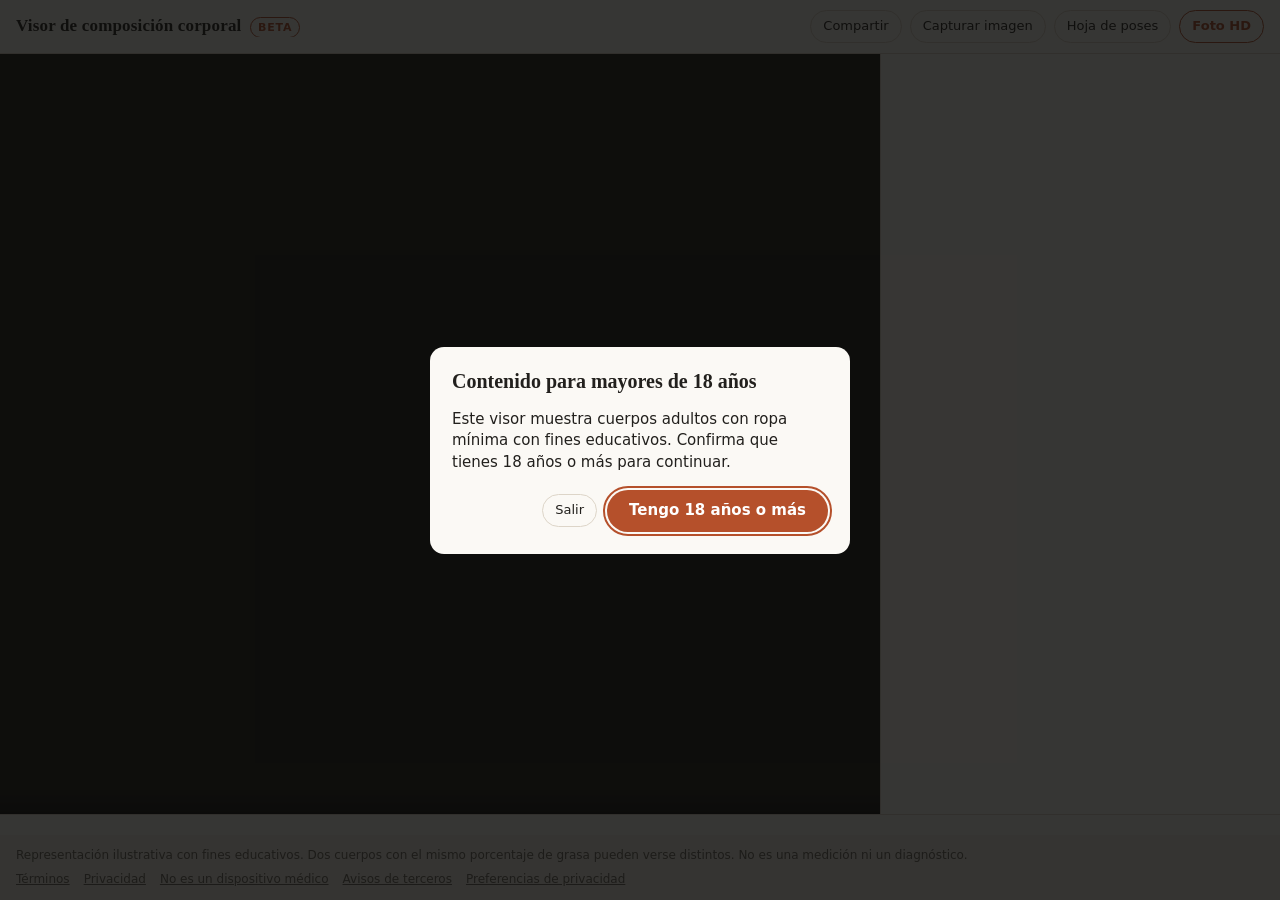
<file: index.html>
<!doctype html>
<html lang="es">
  <head>
    <meta charset="utf-8" />
    <meta name="viewport" content="width=device-width, initial-scale=1, viewport-fit=cover" />
    <meta name="description" content="Visualizador 3D educativo de composición corporal: qué se ve y qué no a cada nivel de grasa." />
    <meta name="theme-color" content="#1b1a19" />
    <meta name="robots" content="noindex, nofollow" />
    <meta property="og:type" content="website" />
    <meta property="og:title" content="Visor de composición corporal" />
    <meta property="og:description" content="Mueve las barras y mira qué se ve y qué no a cada nivel de grasa corporal. Visor 3D educativo y gratuito." />
    <meta property="og:locale" content="es_ES" />
    <meta name="twitter:card" content="summary" />
    <script type="application/ld+json">
      {"@context":"https://schema.org","@type":"WebApplication","name":"Visor de composición corporal","applicationCategory":"EducationalApplication","operatingSystem":"Web","inLanguage":"es","isAccessibleForFree":true}
    </script>
    <title>Visor de composición corporal</title>
    <script type="module" crossorigin src="./assets/index-CZNxEaQg.js"></script>
    <link rel="stylesheet" crossorigin href="./assets/index-_oPLpkaG.css">
  </head>
  <body>
    <header class="cabecera">
      <h1><span id="titulo"></span> <span id="beta" class="insignia"></span></h1>
      <div class="cabecera-acciones">
        <button type="button" id="compartir" class="secundario"></button>
        <button type="button" id="capturar" class="secundario"></button>
        <button type="button" id="hoja" class="secundario"></button>
        <button type="button" id="foto-hd" class="secundario destacado"></button>
      </div>
    </header>
    <main class="app">
      <section id="visor" class="visor" aria-label="Vista 3D">
        <canvas id="lienzo"></canvas>
        <div id="progreso" class="progreso" role="status"></div>
        <div id="avisos" class="avisos" aria-live="polite"></div>
        <nav id="zonas" class="zonas chips" aria-label="Zonas"></nav>
      </section>
      <aside class="lateral">
        <div id="panel" class="panel"></div>
      </aside>
    </main>
    <div id="accion" class="accion"></div>
    <footer class="pie">
      <div class="hueco-anuncio" hidden aria-label="Publicidad"></div>
      <p id="aviso-permanente"></p>
      <p id="aviso-provisional" class="provisional"></p>
      <nav class="enlaces-legales">
        <a href="legal/terminos.html">Términos</a>
        <a href="legal/privacidad.html">Privacidad</a>
        <a href="legal/aviso-medico.html">No es un dispositivo médico</a>
        <a href="legal/avisos-terceros.txt">Avisos de terceros</a>
        <a href="#" id="preferencias-privacidad">Preferencias de privacidad</a>
      </nav>
    </footer>
  </body>
</html>
</file>
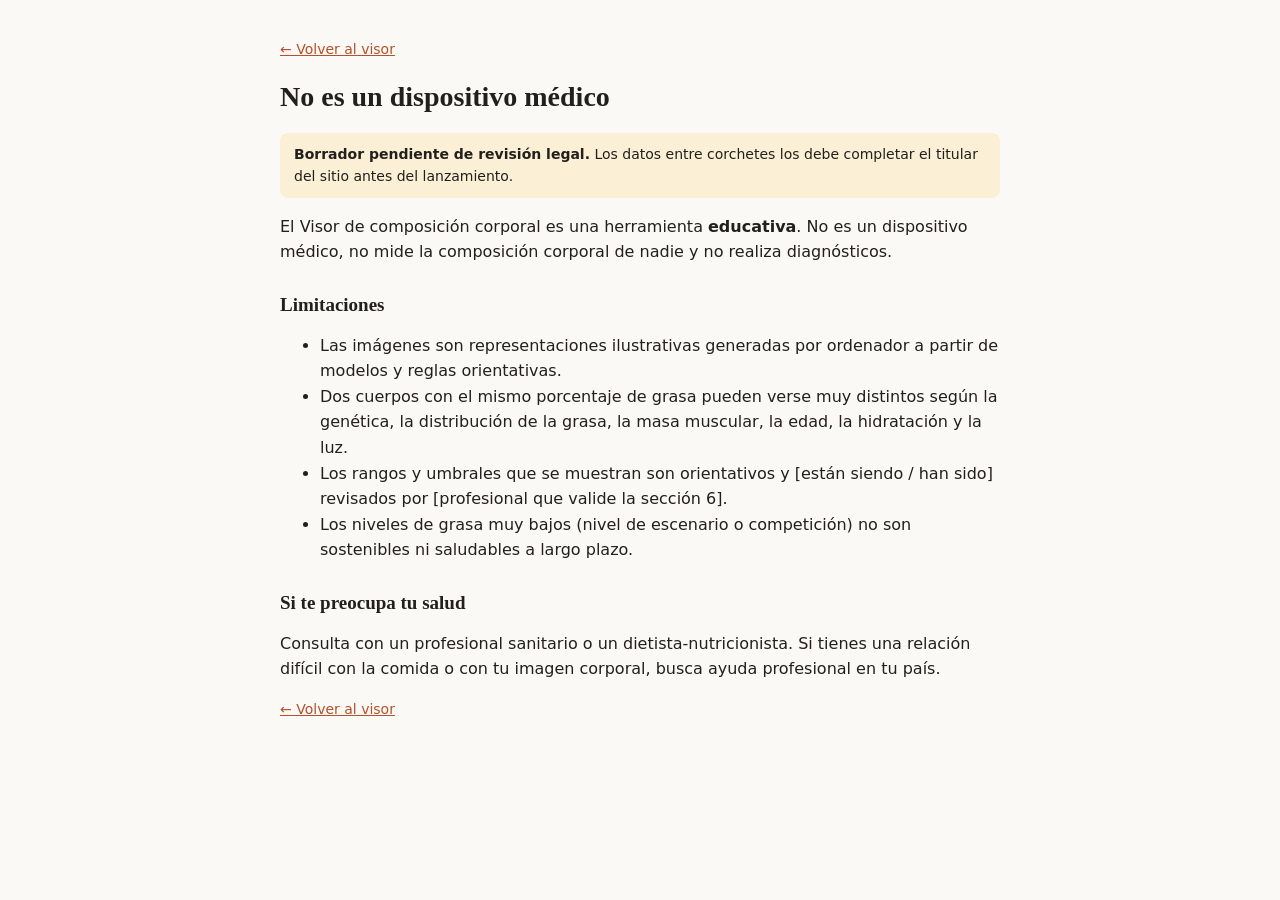
<file: legal/aviso-medico.html>
<!doctype html>
<html lang="es">
<head>
<meta charset="utf-8" />
<meta name="viewport" content="width=device-width, initial-scale=1" />
<meta name="robots" content="noindex" />
<title>No es un dispositivo médico · Visor de composición corporal</title>
<style>
  :root { --fondo:#fbf9f5; --tinta:#22201d; --suave:#6b655c; --acento:#b5502b; --aviso:#fbefd5; }
  @media (prefers-color-scheme: dark) { :root { --fondo:#1f1e1c; --tinta:#ece7df; --suave:#a59d91; --acento:#d9693f; --aviso:#3a2e16; } }
  body { margin:0; background:var(--fondo); color:var(--tinta); font:16px/1.6 system-ui,-apple-system,'Segoe UI',Roboto,sans-serif; }
  main { max-width:720px; margin:0 auto; padding:24px 16px 48px; }
  h1, h2 { font-family:'Iowan Old Style','Palatino Linotype',Palatino,Georgia,serif; line-height:1.25; }
  h1 { font-size:28px; } h2 { font-size:19px; margin-top:28px; }
  a { color:var(--acento); }
  .borrador { background:var(--aviso); border-radius:8px; padding:10px 14px; font-size:14px; }
  .volver { font-size:14px; }
</style>
</head>
<body><main>
<p class="volver"><a href="../">← Volver al visor</a></p>
<h1>No es un dispositivo médico</h1>
<p class="borrador"><strong>Borrador pendiente de revisión legal.</strong> Los datos entre corchetes los debe completar el titular del sitio antes del lanzamiento.</p>
<p>El Visor de composición corporal es una herramienta <strong>educativa</strong>. No es un dispositivo médico, no mide la composición corporal de nadie y no realiza diagnósticos.</p>
<h2>Limitaciones</h2>
<ul>
<li>Las imágenes son representaciones ilustrativas generadas por ordenador a partir de modelos y reglas orientativas.</li>
<li>Dos cuerpos con el mismo porcentaje de grasa pueden verse muy distintos según la genética, la distribución de la grasa, la masa muscular, la edad, la hidratación y la luz.</li>
<li>Los rangos y umbrales que se muestran son orientativos y [están siendo / han sido] revisados por [profesional que valide la sección 6].</li>
<li>Los niveles de grasa muy bajos (nivel de escenario o competición) no son sostenibles ni saludables a largo plazo.</li>
</ul>
<h2>Si te preocupa tu salud</h2>
<p>Consulta con un profesional sanitario o un dietista-nutricionista. Si tienes una relación difícil con la comida o con tu imagen corporal, busca ayuda profesional en tu país.</p>
<p class="volver"><a href="../">← Volver al visor</a></p>
</main></body></html>
</file>
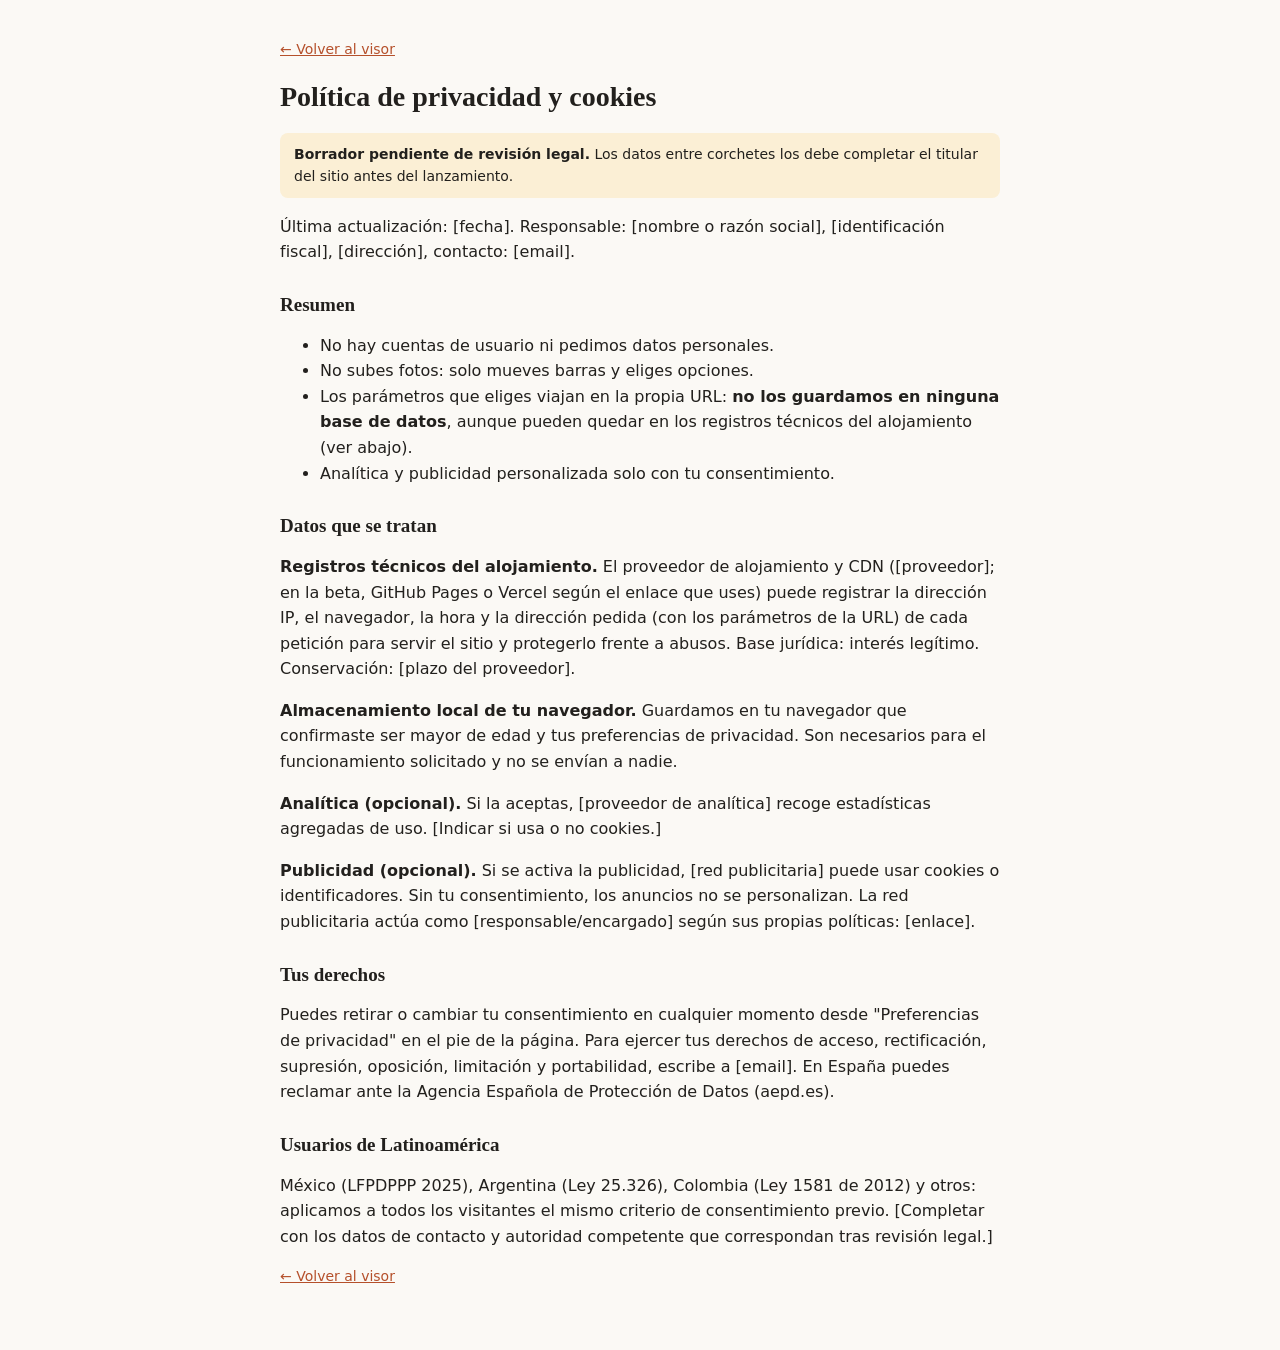
<file: legal/privacidad.html>
<!doctype html>
<html lang="es">
<head>
<meta charset="utf-8" />
<meta name="viewport" content="width=device-width, initial-scale=1" />
<meta name="robots" content="noindex" />
<title>Política de privacidad y cookies · Visor de composición corporal</title>
<style>
  :root { --fondo:#fbf9f5; --tinta:#22201d; --suave:#6b655c; --acento:#b5502b; --aviso:#fbefd5; }
  @media (prefers-color-scheme: dark) { :root { --fondo:#1f1e1c; --tinta:#ece7df; --suave:#a59d91; --acento:#d9693f; --aviso:#3a2e16; } }
  body { margin:0; background:var(--fondo); color:var(--tinta); font:16px/1.6 system-ui,-apple-system,'Segoe UI',Roboto,sans-serif; }
  main { max-width:720px; margin:0 auto; padding:24px 16px 48px; }
  h1, h2 { font-family:'Iowan Old Style','Palatino Linotype',Palatino,Georgia,serif; line-height:1.25; }
  h1 { font-size:28px; } h2 { font-size:19px; margin-top:28px; }
  a { color:var(--acento); }
  .borrador { background:var(--aviso); border-radius:8px; padding:10px 14px; font-size:14px; }
  .volver { font-size:14px; }
</style>
</head>
<body><main>
<p class="volver"><a href="../">← Volver al visor</a></p>
<h1>Política de privacidad y cookies</h1>
<p class="borrador"><strong>Borrador pendiente de revisión legal.</strong> Los datos entre corchetes los debe completar el titular del sitio antes del lanzamiento.</p>
<p>Última actualización: [fecha]. Responsable: [nombre o razón social], [identificación fiscal], [dirección], contacto: [email].</p>
<h2>Resumen</h2>
<ul>
<li>No hay cuentas de usuario ni pedimos datos personales.</li>
<li>No subes fotos: solo mueves barras y eliges opciones.</li>
<li>Los parámetros que eliges viajan en la propia URL: <strong>no los guardamos en ninguna base de datos</strong>, aunque pueden quedar en los registros técnicos del alojamiento (ver abajo).</li>
<li>Analítica y publicidad personalizada solo con tu consentimiento.</li>
</ul>
<h2>Datos que se tratan</h2>
<p><strong>Registros técnicos del alojamiento.</strong> El proveedor de alojamiento y CDN ([proveedor]; en la beta, GitHub Pages o Vercel según el enlace que uses) puede registrar la dirección IP, el navegador, la hora y la dirección pedida (con los parámetros de la URL) de cada petición para servir el sitio y protegerlo frente a abusos. Base jurídica: interés legítimo. Conservación: [plazo del proveedor].</p>
<p><strong>Almacenamiento local de tu navegador.</strong> Guardamos en tu navegador que confirmaste ser mayor de edad y tus preferencias de privacidad. Son necesarios para el funcionamiento solicitado y no se envían a nadie.</p>
<p><strong>Analítica (opcional).</strong> Si la aceptas, [proveedor de analítica] recoge estadísticas agregadas de uso. [Indicar si usa o no cookies.]</p>
<p><strong>Publicidad (opcional).</strong> Si se activa la publicidad, [red publicitaria] puede usar cookies o identificadores. Sin tu consentimiento, los anuncios no se personalizan. La red publicitaria actúa como [responsable/encargado] según sus propias políticas: [enlace].</p>
<h2>Tus derechos</h2>
<p>Puedes retirar o cambiar tu consentimiento en cualquier momento desde "Preferencias de privacidad" en el pie de la página. Para ejercer tus derechos de acceso, rectificación, supresión, oposición, limitación y portabilidad, escribe a [email]. En España puedes reclamar ante la Agencia Española de Protección de Datos (aepd.es).</p>
<h2>Usuarios de Latinoamérica</h2>
<p>México (LFPDPPP 2025), Argentina (Ley 25.326), Colombia (Ley 1581 de 2012) y otros: aplicamos a todos los visitantes el mismo criterio de consentimiento previo. [Completar con los datos de contacto y autoridad competente que correspondan tras revisión legal.]</p>
<p class="volver"><a href="../">← Volver al visor</a></p>
</main></body></html>
</file>
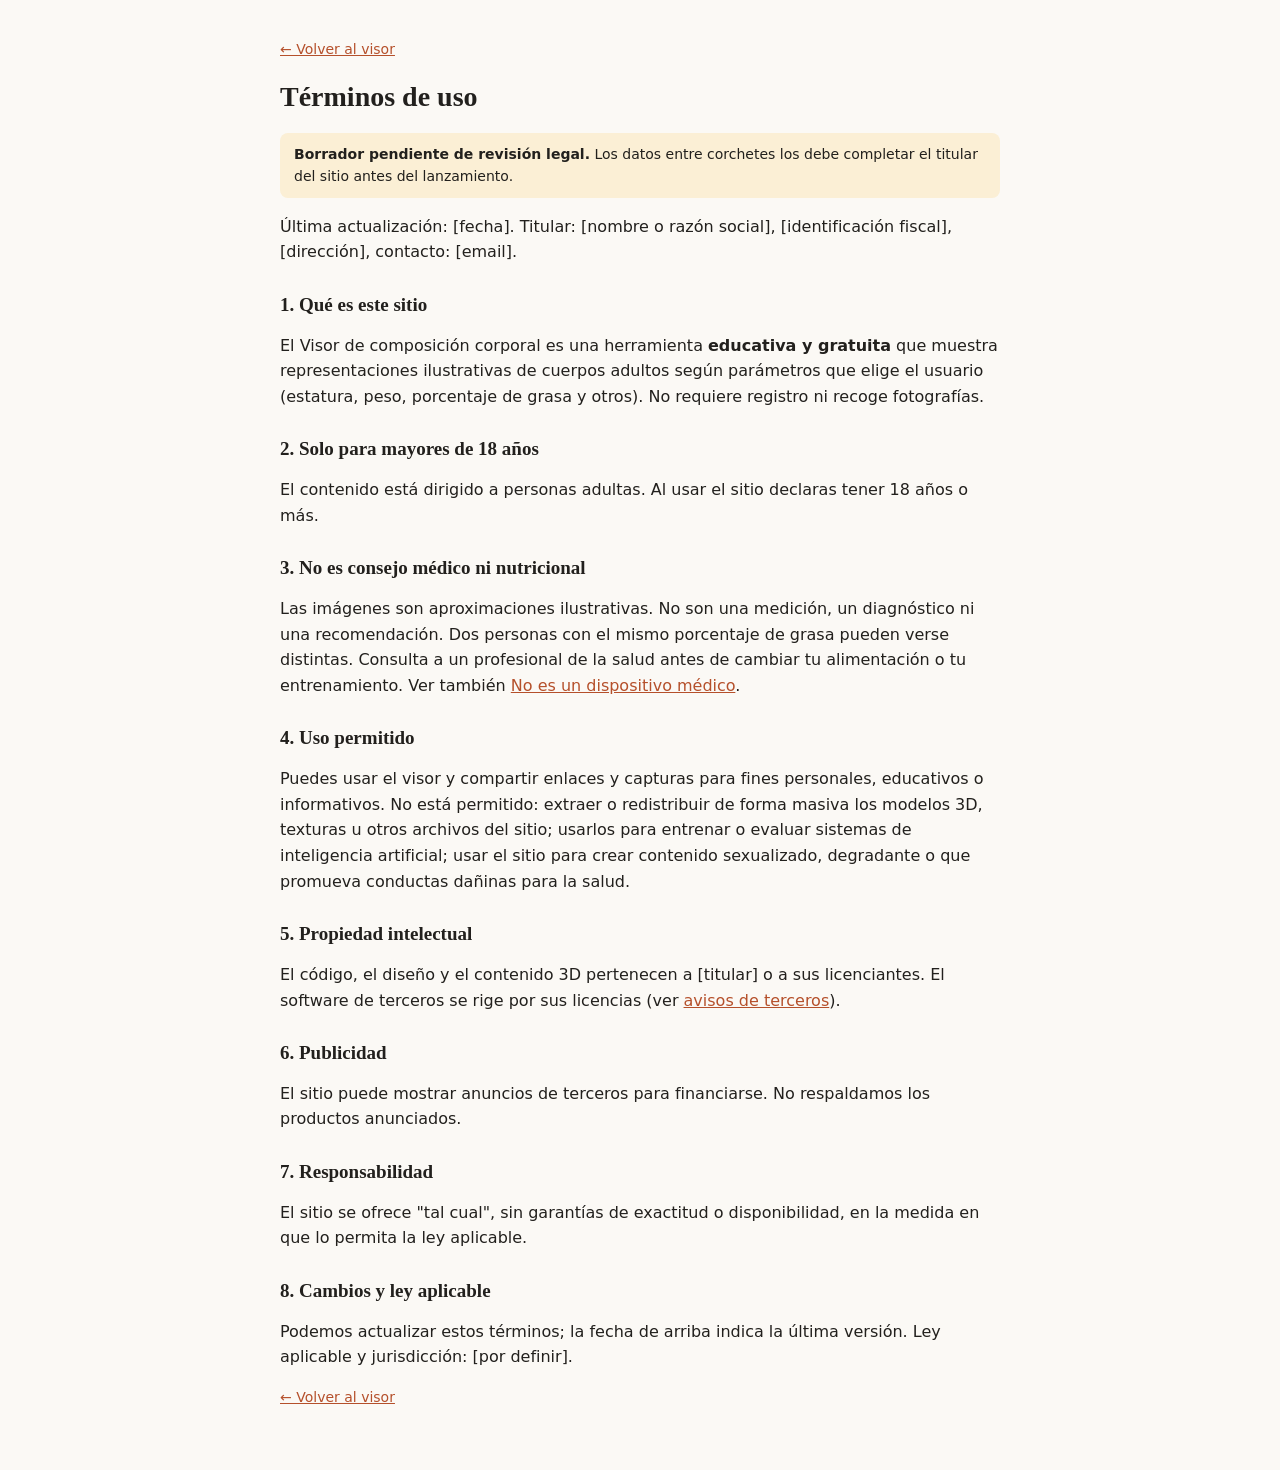
<file: legal/terminos.html>
<!doctype html>
<html lang="es">
<head>
<meta charset="utf-8" />
<meta name="viewport" content="width=device-width, initial-scale=1" />
<meta name="robots" content="noindex" />
<title>Términos de uso · Visor de composición corporal</title>
<style>
  :root { --fondo:#fbf9f5; --tinta:#22201d; --suave:#6b655c; --acento:#b5502b; --aviso:#fbefd5; }
  @media (prefers-color-scheme: dark) { :root { --fondo:#1f1e1c; --tinta:#ece7df; --suave:#a59d91; --acento:#d9693f; --aviso:#3a2e16; } }
  body { margin:0; background:var(--fondo); color:var(--tinta); font:16px/1.6 system-ui,-apple-system,'Segoe UI',Roboto,sans-serif; }
  main { max-width:720px; margin:0 auto; padding:24px 16px 48px; }
  h1, h2 { font-family:'Iowan Old Style','Palatino Linotype',Palatino,Georgia,serif; line-height:1.25; }
  h1 { font-size:28px; } h2 { font-size:19px; margin-top:28px; }
  a { color:var(--acento); }
  .borrador { background:var(--aviso); border-radius:8px; padding:10px 14px; font-size:14px; }
  .volver { font-size:14px; }
</style>
</head>
<body><main>
<p class="volver"><a href="../">← Volver al visor</a></p>
<h1>Términos de uso</h1>
<p class="borrador"><strong>Borrador pendiente de revisión legal.</strong> Los datos entre corchetes los debe completar el titular del sitio antes del lanzamiento.</p>
<p>Última actualización: [fecha]. Titular: [nombre o razón social], [identificación fiscal], [dirección], contacto: [email].</p>
<h2>1. Qué es este sitio</h2>
<p>El Visor de composición corporal es una herramienta <strong>educativa y gratuita</strong> que muestra representaciones ilustrativas de cuerpos adultos según parámetros que elige el usuario (estatura, peso, porcentaje de grasa y otros). No requiere registro ni recoge fotografías.</p>
<h2>2. Solo para mayores de 18 años</h2>
<p>El contenido está dirigido a personas adultas. Al usar el sitio declaras tener 18 años o más.</p>
<h2>3. No es consejo médico ni nutricional</h2>
<p>Las imágenes son aproximaciones ilustrativas. No son una medición, un diagnóstico ni una recomendación. Dos personas con el mismo porcentaje de grasa pueden verse distintas. Consulta a un profesional de la salud antes de cambiar tu alimentación o tu entrenamiento. Ver también <a href="aviso-medico.html">No es un dispositivo médico</a>.</p>
<h2>4. Uso permitido</h2>
<p>Puedes usar el visor y compartir enlaces y capturas para fines personales, educativos o informativos. No está permitido: extraer o redistribuir de forma masiva los modelos 3D, texturas u otros archivos del sitio; usarlos para entrenar o evaluar sistemas de inteligencia artificial; usar el sitio para crear contenido sexualizado, degradante o que promueva conductas dañinas para la salud.</p>
<h2>5. Propiedad intelectual</h2>
<p>El código, el diseño y el contenido 3D pertenecen a [titular] o a sus licenciantes. El software de terceros se rige por sus licencias (ver <a href="avisos-terceros.txt">avisos de terceros</a>).</p>
<h2>6. Publicidad</h2>
<p>El sitio puede mostrar anuncios de terceros para financiarse. No respaldamos los productos anunciados.</p>
<h2>7. Responsabilidad</h2>
<p>El sitio se ofrece "tal cual", sin garantías de exactitud o disponibilidad, en la medida en que lo permita la ley aplicable.</p>
<h2>8. Cambios y ley aplicable</h2>
<p>Podemos actualizar estos términos; la fecha de arriba indica la última versión. Ley aplicable y jurisdicción: [por definir].</p>
<p class="volver"><a href="../">← Volver al visor</a></p>
</main></body></html>
</file>
<file: assets/index-_oPLpkaG.css>
:root{--fondo:#f3efe8;--papel:#fbf9f5;--tinta:#22201d;--tinta-suave:#6b655c;--linea:#ddd5c8;--acento:#b5502b;--acento-tinta:#fff;--aviso:#8a5a00;--aviso-fondo:#fbefd5;--visor:#1b1a19;--radio:10px;--serif:"Iowan Old Style", "Palatino Linotype", Palatino, "Book Antiqua", Georgia, serif;--sans:system-ui, -apple-system, "Segoe UI", Roboto, "Helvetica Neue", Arial, sans-serif;--pelo-negro:#16120f;--pelo-castano_oscuro:#2e1f16;--pelo-castano:#5a3b24;--pelo-rubio:#a8814f;--pelo-pelirrojo:#7a3a1c;--pelo-canoso:#8d8a86;--pelo-blanco:#d6d3cf;--lightningcss-light:initial;--lightningcss-dark: ;color-scheme:light}@media (prefers-color-scheme:dark){:root{--fondo:#161514;--papel:#1f1e1c;--tinta:#ece7df;--tinta-suave:#a59d91;--linea:#35322e;--acento:#d9693f;--aviso:#f0c46a;--aviso-fondo:#3a2e16;--lightningcss-light: ;--lightningcss-dark:initial;color-scheme:dark}}*{box-sizing:border-box}html,body{height:100%;margin:0}body{background:var(--fondo);color:var(--tinta);font:15px/1.45 var(--sans);flex-direction:column;min-height:100dvh;display:flex}button{font:inherit;color:inherit;cursor:pointer}button:disabled{cursor:default}:focus-visible{outline:2px solid var(--acento);outline-offset:2px}.cabecera{border-bottom:1px solid var(--linea);background:var(--papel);justify-content:space-between;align-items:center;gap:12px;padding:10px 16px;display:flex}.cabecera h1{font:600 17px/1.2 var(--serif);letter-spacing:.01em;white-space:nowrap;text-overflow:ellipsis;min-width:0;margin:0;overflow:hidden}@media (max-width:560px){.cabecera{flex-wrap:wrap;gap:6px;padding:8px 12px 6px}.cabecera h1{flex:1 0 100%;font-size:15px}.cabecera-acciones{scrollbar-width:none;flex:1 0 100%;padding-bottom:2px;overflow-x:auto}.cabecera-acciones::-webkit-scrollbar{display:none}.cabecera .secundario{white-space:nowrap;flex:none;padding:6px 11px;font-size:13px}}.insignia{font:600 11px/1 var(--sans);text-transform:uppercase;letter-spacing:.08em;vertical-align:middle;color:var(--acento);border:1px solid;border-radius:99px;margin-left:4px;padding:3px 7px}.cabecera-acciones{gap:8px;display:flex}.app{flex-direction:column;flex:1 0 auto;display:flex}.visor{background:var(--visor);touch-action:none;height:62dvh;min-height:320px;position:relative;overflow:hidden}#lienzo{width:100%;height:100%;display:block}.progreso{color:#fff;background:#0009;border-radius:99px;padding:5px 12px;font-size:13px;position:absolute;top:12px;left:50%;transform:translate(-50%)}.progreso:empty,.progreso[hidden]{display:none}.progreso.error{text-align:center;background:#7d1f1f;border-radius:8px;max-width:90%}.ayuda-camara{color:#f3efe8;text-align:center;pointer-events:none;background:#0000009e;border-radius:10px;width:max-content;max-width:calc(100% - 24px);margin:0;padding:6px 12px;font-size:12.5px;line-height:1.45;transition:opacity .6s;position:absolute;bottom:60px;left:50%;transform:translate(-50%)}.ayuda-camara.oculta{opacity:0}.avisos{pointer-events:none;gap:6px;display:grid;position:absolute;top:10px;left:10px;right:10px}.avisos p{background:var(--aviso-fondo);max-width:520px;color:var(--aviso);border-radius:8px;justify-self:start;margin:0;padding:6px 10px;font-size:13px;box-shadow:0 2px 8px #00000040}.zonas.chips{scrollbar-width:none;background:linear-gradient(#0000,#0000008c);flex-wrap:nowrap;padding:10px 12px;position:absolute;bottom:0;left:0;right:0;overflow-x:auto}.zonas .chip{color:#f3efe8;white-space:nowrap;background:#ffffff1f;border-color:#fff3}.zonas .chip[aria-pressed=true]{color:#1b1a19;background:#f3efe8}.lateral{background:var(--papel)}.panel{padding:4px 16px 120px}.grupo{border-bottom:1px solid var(--linea)}.bloque-personajes{border-bottom:1px solid var(--linea);gap:8px;padding:14px 0;display:grid}.bloque-personajes .etiqueta{font:600 16px/1.2 var(--serif)}.grupo summary{font:600 16px/1.2 var(--serif);cursor:pointer;justify-content:space-between;padding:14px 0;list-style:none;display:flex}.grupo summary::-webkit-details-marker{display:none}.grupo summary:after{content:"+";color:var(--tinta-suave);font-family:var(--sans)}.grupo[open] summary:after{content:"–"}.grupo-cuerpo{gap:14px;padding-bottom:14px;display:grid}.barra{gap:6px;display:grid}.barra-cabeza{align-items:baseline;gap:8px;display:flex}.barra-cabeza label{flex:1;font-weight:500}.valor{font-variant-numeric:tabular-nums;color:var(--tinta-suave)}input[type=range]{--avance:50%;--pista:linear-gradient(90deg, var(--acento) var(--avance), var(--linea) var(--avance));--pulgar:var(--papel);appearance:none;background:0 0;width:100%;height:28px;margin:0}input[type=range]::-webkit-slider-runnable-track{background:var(--pista);border-radius:99px;height:6px}input[type=range]::-moz-range-track{background:var(--pista);border-radius:99px;height:6px}input[type=range]::-webkit-slider-thumb{-webkit-appearance:none;background:var(--pulgar);border:2px solid var(--tinta);border-radius:50%;width:22px;height:22px;margin-top:-8px;box-shadow:0 1px 3px #0000004d}input[type=range]::-moz-range-thumb{background:var(--pulgar);border:2px solid var(--tinta);border-radius:50%;width:18px;height:18px}input[type=range]:disabled{opacity:.4}.conmutador{border:1px solid var(--linea);border-radius:99px;display:inline-flex;overflow:hidden}.conmutador button{color:var(--tinta-suave);background:0 0;border:0;padding:2px 9px;font-size:12px}.conmutador button[aria-pressed=true]{background:var(--tinta);color:var(--papel)}.seleccion .etiqueta{margin-bottom:6px;font-weight:500}.chips{flex-wrap:wrap;gap:6px;display:flex}.chip{border:1px solid var(--linea);background:0 0;border-radius:99px;align-items:center;gap:6px;padding:6px 12px;font-size:13px;display:inline-flex}.chip[aria-checked=true]{background:var(--tinta);color:var(--papel);border-color:var(--tinta)}.muestra{border:1px solid #00000040;border-radius:50%;width:12px;height:12px}.ayuda{color:var(--tinta-suave);margin:0;font-size:13px}.reparto{gap:12px;display:grid}.principal{background:var(--acento);color:var(--acento-tinta);border:0;border-radius:99px;padding:10px 22px;font-weight:600}.principal:disabled{background:var(--linea);color:var(--tinta-suave)}.secundario{border:1px solid var(--linea);color:var(--tinta);background:0 0;border-radius:99px;padding:6px 12px;font-size:13px;text-decoration:none;display:inline-block}.accion{z-index:5;padding:10px 16px calc(10px + env(safe-area-inset-bottom));background:var(--papel);border-top:1px solid var(--linea);justify-content:space-between;align-items:center;gap:12px;display:flex;position:fixed;bottom:0;left:0;right:0;box-shadow:0 -4px 16px #00000014}.accion-derecha{align-items:center;gap:10px;display:flex}.estado{color:var(--tinta-suave);font-size:12px;display:none}.accion.pendiente .estado{color:var(--acento);display:inline}.resumen{min-width:0;font-size:13px;display:grid}.resumen strong{font-variant-numeric:tabular-nums;white-space:nowrap;text-overflow:ellipsis;overflow:hidden}.rango{color:var(--tinta-suave)}.rango.advertencia{color:var(--aviso)}.pie{color:var(--tinta-suave);background:var(--fondo);padding:12px 16px 96px;font-size:12px}.pie p{margin:0 0 4px}.provisional:empty{display:none}.tecnico{grid-template-columns:auto 1fr;gap:4px 12px;margin:0;font-size:12px;display:grid}.tecnico dt{color:var(--tinta-suave)}.tecnico dd{word-break:break-all;margin:0}.tecnico ol{margin:0;padding-left:18px}.fila{font-size:13px}.modal{z-index:20;background:#0c0b0ad1;place-items:center;padding:16px;display:grid;position:fixed;inset:0}.modal-caja{background:var(--papel);border-radius:14px;max-width:420px;padding:22px}.modal-caja h2{font:600 20px/1.25 var(--serif);margin:0 0 8px}.modal-botones{justify-content:flex-end;align-items:center;gap:10px;margin-top:16px;display:flex}.destacado{border-color:var(--acento);color:var(--acento);font-weight:600}.foto-caja{gap:8px;width:100%;max-width:min(92vw,900px);display:grid}.foto-caja progress{width:100%;accent-color:var(--acento)}.foto-vista img{object-fit:contain;background:#000;border-radius:8px;width:100%;max-height:70vh}.foto-caja .principal{text-decoration:none}.toast{z-index:30;background:var(--tinta);color:var(--papel);border-radius:99px;padding:8px 14px;font-size:13px;position:fixed;bottom:84px;left:50%;transform:translate(-50%)}.casilla{cursor:pointer;align-items:flex-start;gap:8px;font-weight:500;display:flex}.casilla input{accent-color:var(--acento);margin-top:3px}.etiquetas-comparar{pointer-events:none;grid-template-columns:1fr 1fr;display:grid;position:absolute;top:10px;left:0;right:0}.etiquetas-comparar[hidden]{display:none}.etiquetas-comparar span{color:#f3efe8;font-variant-numeric:tabular-nums;white-space:nowrap;background:#0000009e;border-radius:99px;justify-self:center;padding:4px 10px;font-size:12px}.visor:has(.etiquetas-comparar:not([hidden])) .avisos{top:44px}.anatomia{background:color-mix(in srgb, var(--papel) 94%, transparent);width:min(300px,100% - 20px);max-height:calc(100% - 80px);color:var(--tinta);border-radius:var(--radio);padding:12px 14px;font-size:13px;position:absolute;top:10px;right:10px;overflow:auto;box-shadow:0 4px 18px #00000059}.anatomia[hidden]{display:none}.visor:has(.etiquetas-comparar:not([hidden])) .anatomia{max-height:45%;top:auto;bottom:62px}.anatomia h3{font:600 15px/1.2 var(--serif);margin:0 0 4px}.anatomia .local{color:var(--tinta-suave);margin:0 0 8px}.anatomia ul{gap:6px;margin:0;padding:0;list-style:none;display:grid}.anatomia li{padding-left:16px;display:grid;position:relative}.anatomia li:before{content:"";background:var(--linea);border-radius:50%;width:8px;height:8px;position:absolute;top:6px;left:0}.anatomia li.si:before{background:var(--acento)}.anatomia li small,.anatomia li.no span{color:var(--tinta-suave)}.consentimiento{z-index:15;background:var(--papel);max-width:560px;color:var(--tinta);border:1px solid var(--linea);border-radius:14px;margin:0 auto;padding:16px 18px;position:fixed;bottom:80px;left:16px;right:16px;box-shadow:0 10px 30px #0000004d}.consentimiento h2{font:600 17px/1.2 var(--serif);margin:0 0 6px}.consentimiento p{margin:0 0 10px;font-size:13px}.consentimiento-opciones{gap:8px;margin-bottom:10px;font-size:13px;display:grid}.consentimiento-opciones[hidden]{display:none}.consentimiento-botones{flex-wrap:wrap;justify-content:flex-end;gap:8px;display:flex}.consentimiento-botones [hidden]{display:none}.enlaces-legales{flex-wrap:wrap;gap:4px 14px;margin-top:6px;display:flex}.enlaces-legales a{color:var(--tinta-suave)}.enlaces-legales [hidden]{display:none}.hueco-anuncio{min-height:100px;margin-bottom:10px}.hueco-anuncio[hidden]{display:none}@media (min-width:900px){body{height:100dvh;overflow:hidden}.app{flex-direction:row;flex:1;min-height:0}.visor{flex:1;height:auto}.lateral{border-left:1px solid var(--linea);width:400px;overflow-y:auto}.accion{box-shadow:none;position:static}.panel{padding-bottom:24px}.pie{padding-bottom:12px}}
</file>
